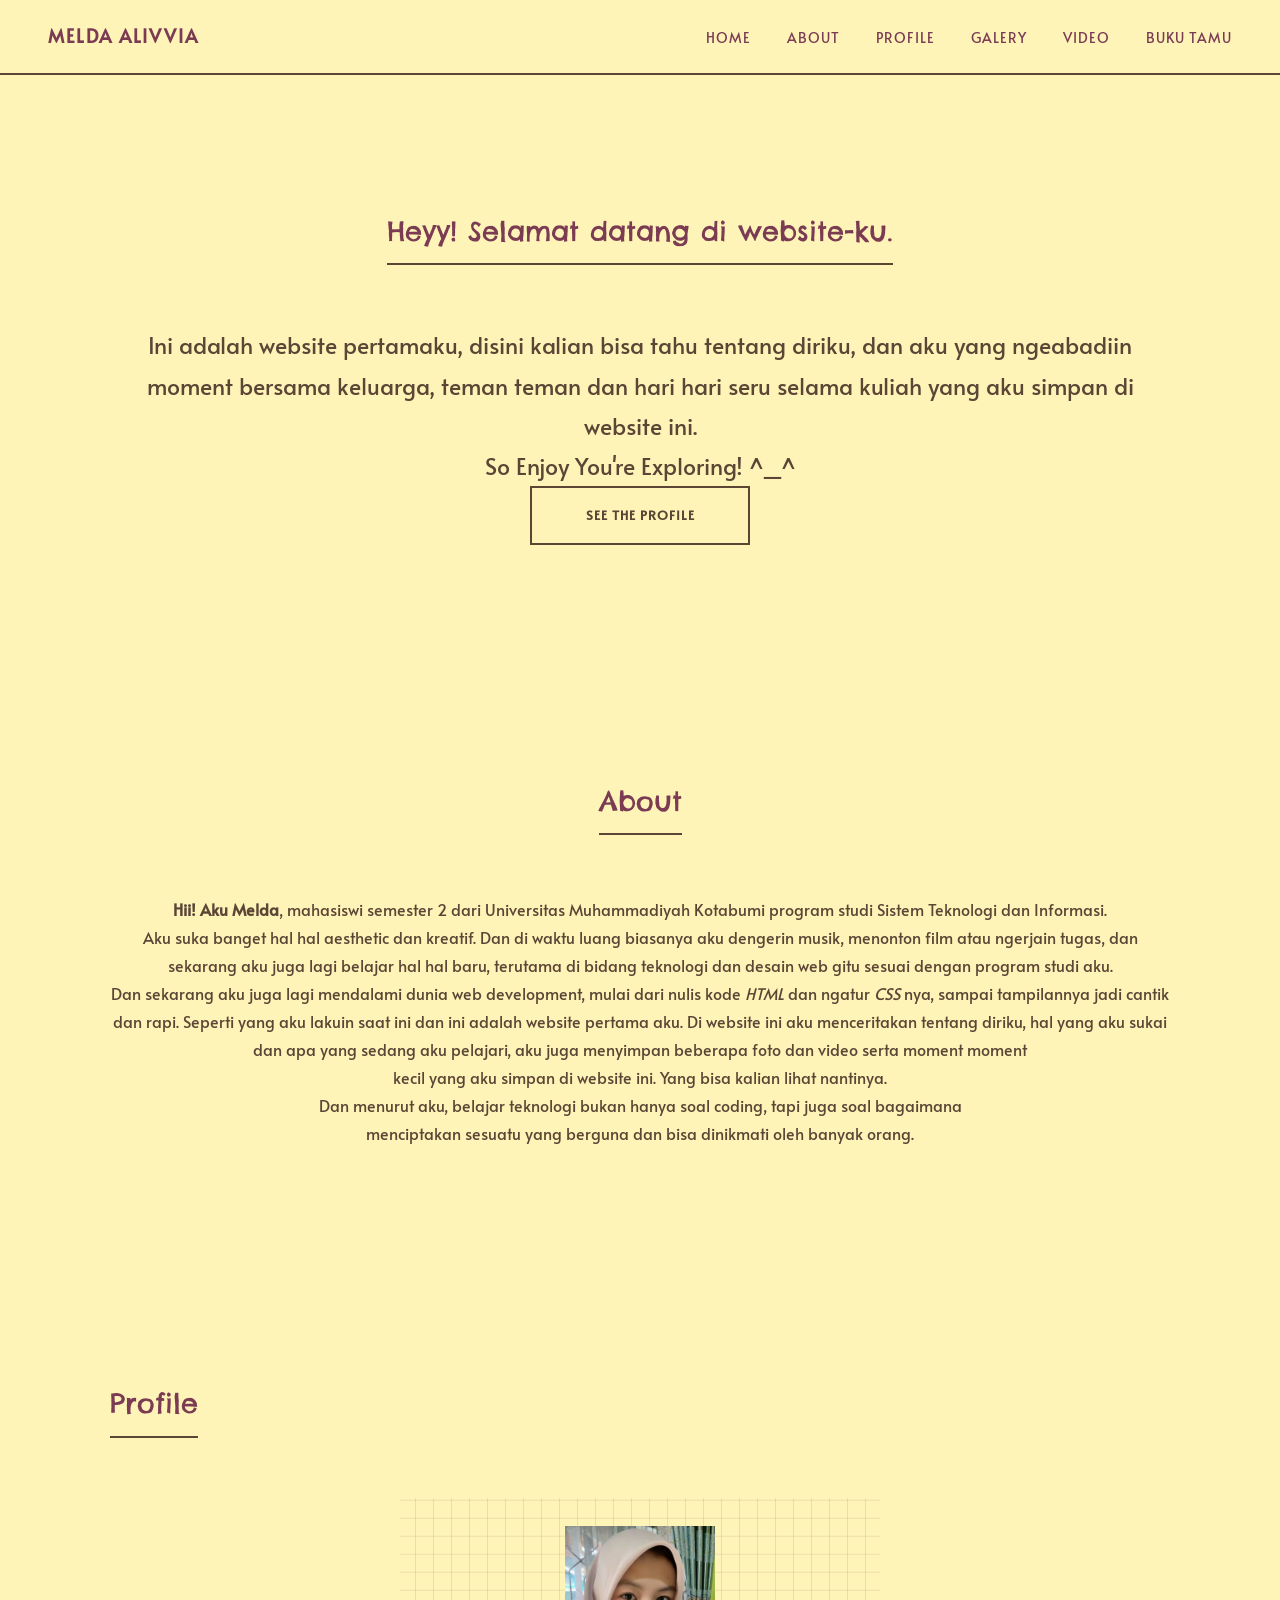
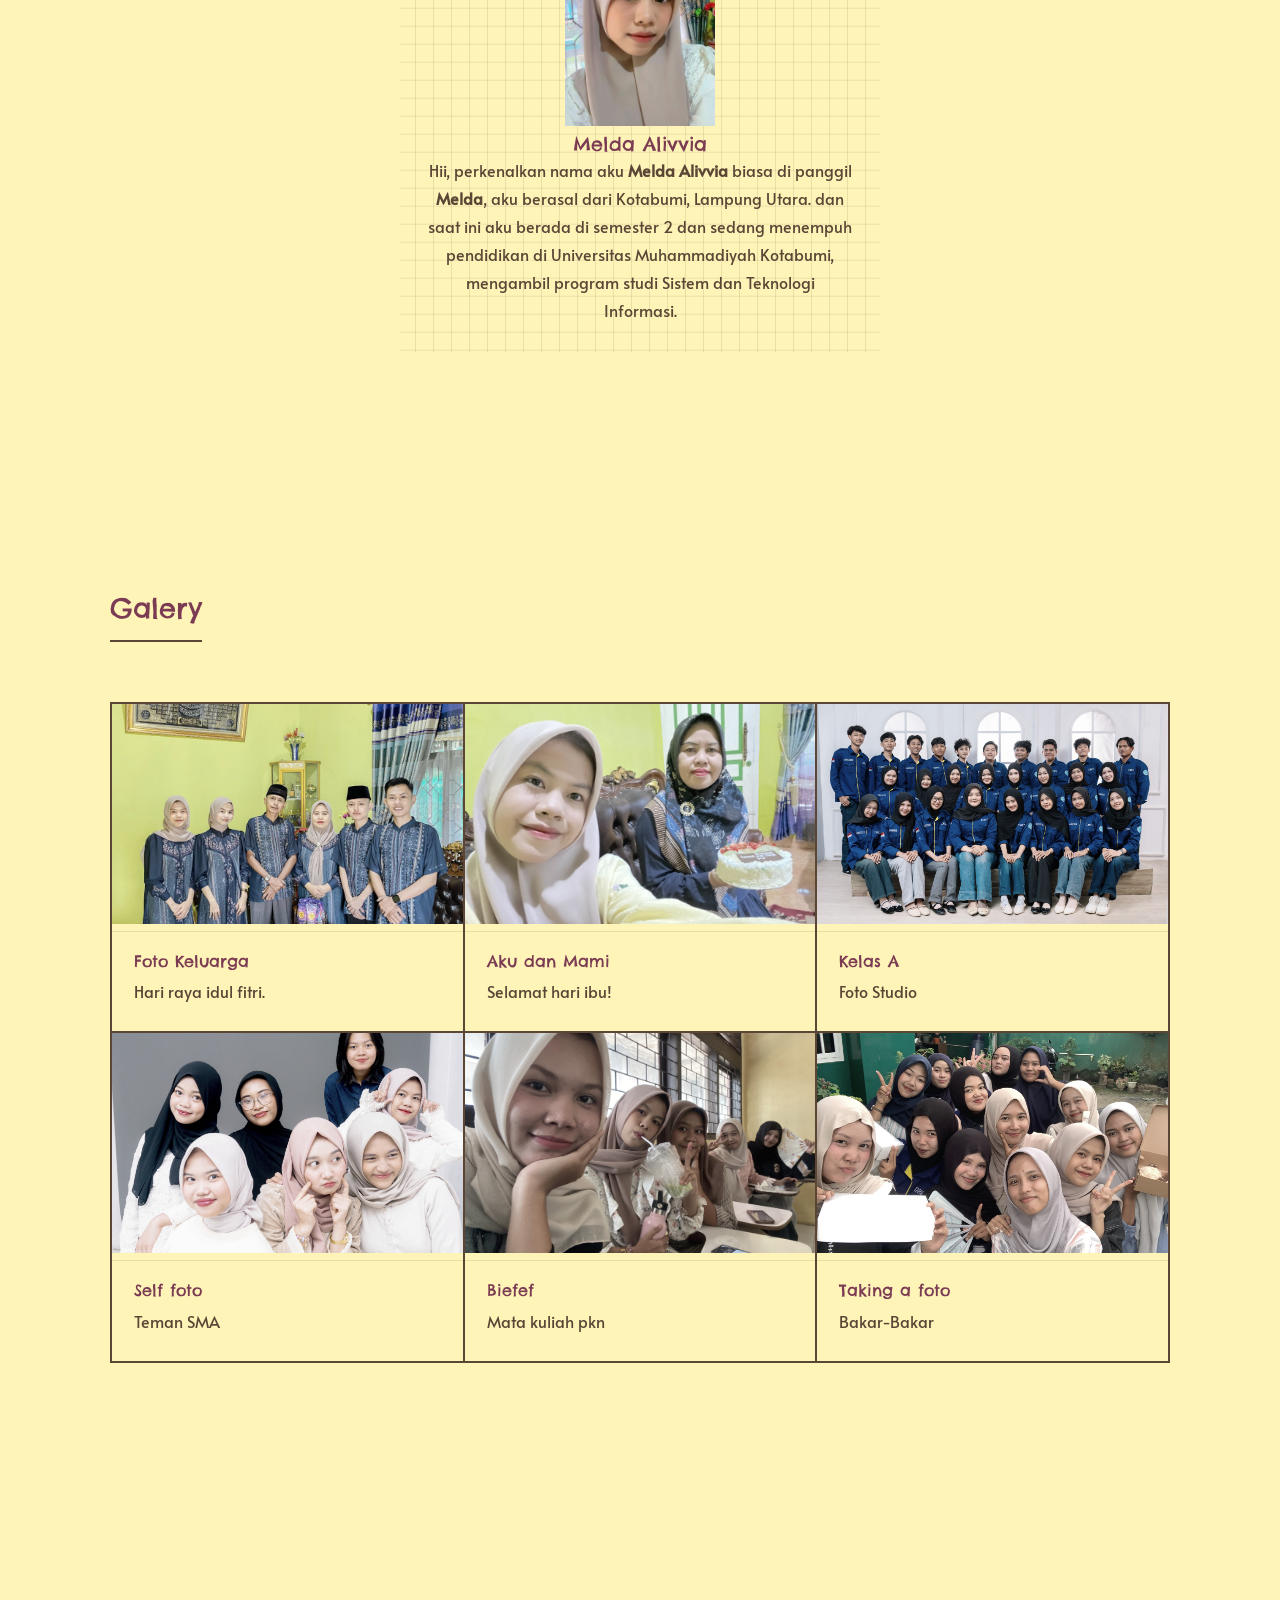
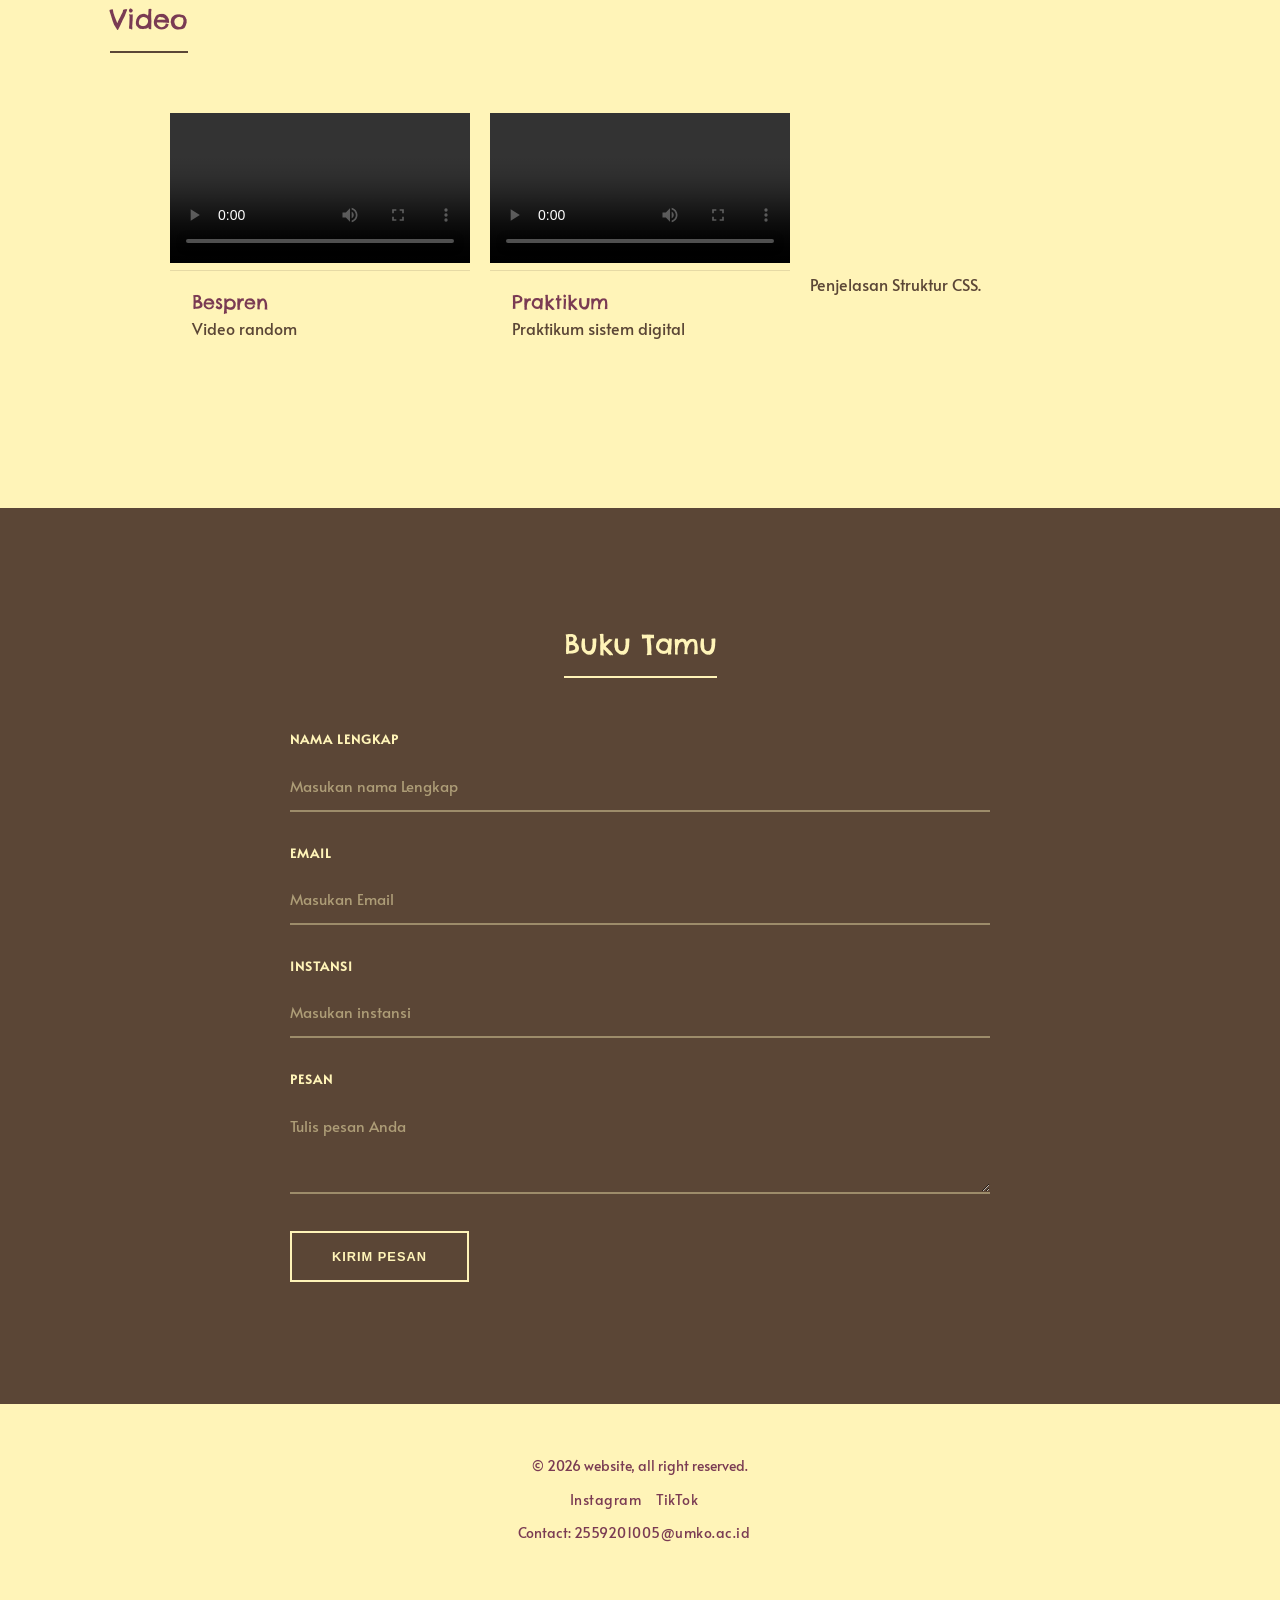
<file: index.html>
<!DOCTYPE html>
<html lang="en">
<head>
    <meta charset="UTF-8">
    <meta name="viewport" content="width=device-width, initial-scale=1.0">
    <title>Project Saya</title>
    <link rel="preconnect" href="https://fonts.googleapis.com">
    <link rel="preconnect" href="https://fonts.gstatic.com" crossorigin>
    <link href="https://fonts.googleapis.com/css2?family=Chelsea+Market&family=Alata&display=swap" rel="stylesheet">
    <link rel="stylesheet" href="https://cdns.cloudflare.com/ajax/libs/font-awesome/6.5.1/css/all.min.css" />
    <link rel="stylesheet" href="style.css" />
</head>

<body>
    <!-- Header -->
    <header>
        <h1>MELDA ALIVVIA</h1>
        <nav>
            <ul>
                <li><a href="#Home">Home</a></li>
                <li><a href="#About">About</a></li>
                <li><a href="#Profile">Profile</a></li>
                <li><a href="#Galery">Galery</a></li>
                <li><a href="#Video">Video</a></li>
                <li><a href="#bukutamu">Buku Tamu</a></li>
            </ul>
        </nav>
    </header>

    <!-- main content -->
    <main>
        <section id="Home" style="text-align: center;">
            <h2>Heyy! Selamat datang di website-ku.</h2>
            <p style="font-size: 23px;">Ini adalah website pertamaku, disini kalian bisa tahu tentang diriku, dan aku yang ngeabadiin moment bersama keluarga, teman teman dan hari hari seru selama kuliah yang aku simpan di website ini.</p>
            <p style="font-size: 23px;">So Enjoy You're Exploring! ^_^</p>
            <a href="#Profile" class="btn">See the profile</a>
        </section>

        <section id="About" style="text-align: center;">
            <h2>About</h2>
            <p><strong>Hii! Aku Melda</strong>, mahasiswi semester 2 dari Universitas Muhammadiyah Kotabumi program studi Sistem Teknologi dan Informasi.</p>
            <p>Aku suka banget hal hal aesthetic dan kreatif. Dan di waktu luang biasanya aku dengerin musik, menonton film atau ngerjain tugas, dan sekarang aku juga lagi belajar hal hal baru, terutama di bidang teknologi dan desain web gitu sesuai dengan program studi aku.</p>
            <p>Dan sekarang aku juga lagi mendalami dunia web development, mulai dari nulis kode <em>HTML</em> dan ngatur <em>CSS</em> nya, sampai tampilannya jadi cantik dan rapi. Seperti yang aku lakuin saat ini dan ini adalah website pertama aku. Di website ini aku menceritakan tentang diriku, hal yang aku sukai</p>
            <p>dan apa yang sedang aku pelajari, aku juga menyimpan beberapa foto dan video serta moment moment</p>
            <p>kecil yang aku simpan di website ini. Yang bisa kalian lihat nantinya.</p>
            <p>Dan menurut aku, belajar teknologi bukan hanya soal coding, tapi juga soal bagaimana</p>
            <p>menciptakan sesuatu yang berguna dan bisa dinikmati oleh banyak orang.</p>
        </section>

        <section id="Profile">
            <h2>Profile</h2>
            <div class="profile-container">
                <div class="profile-photo">
                    <img src="aset/foto/aku.jpeg" alt="foto profil" width="150">
                <h3>Melda Alivvia</h3>
                <div class="profile-card">
                <p>Hii, perkenalkan nama aku <strong>Melda Alivvia</strong> biasa di panggil <strong>Melda</strong>, aku berasal dari Kotabumi, Lampung Utara. dan saat ini aku berada di semester 2 dan sedang menempuh pendidikan di Universitas Muhammadiyah Kotabumi, mengambil program studi Sistem dan Teknologi Informasi.</p>
            </div>
            </div>
        </section>

        <section id="Galery">
            <h2>Galery</h2>
            <ul>
                <li>
                    <figure class="foto-card">
                        <img src="aset/foto/foto keluarga.jpeg" alt="foto keluarga">
                        <figcaption>
                             <h4>Foto Keluarga</h4>
                            <p>Hari raya idul fitri.</p>
                        </figcaption>
                    </figure>
                </li>
                <li>
                    <figure class="foto-card">
                        <img src="aset/foto/aku dan mami.jpeg" alt="aku dan mami">
                        <figcaption>
                            <h4>Aku dan Mami</h4>
                            <p>Selamat hari ibu!</p>
                        </figcaption>
                    </figure>
                </li>
                <li>
                    <figure class="foto-card">
                        <img src="aset/foto/kelas A.jpeg" alt="kelas a">
                        <figcaption>
                            <h4>Kelas A</h4>
                            <p>Foto Studio</p>
                             </figcaption>
                    </figure>
                </li>
                <figure class="foto-card">
                        <img src="aset/foto/sma.jpeg" alt="kelas a">
                        <figcaption>
                            <h4>Self foto</h4>
                            <p>Teman SMA</p>
                             </figcaption>
                    </figure>
                </li>
                <figure class="foto-card">
                        <img src="aset/foto/temann.jpeg" alt="temann">
                        <figcaption>
                            <h4>Biefef</h4>
                            <p>Mata kuliah pkn</p>
                             </figcaption>
                    </figure>
                </li>
                <figure class="foto-card">
                        <img src="aset/foto/teman.jpeg" alt="kelas a">
                        <figcaption>
                            <h4>Taking a foto</h4>
                            <p>Bakar-Bakar</p>
                             </figcaption>
                    </figure>
                </li>
         </ul>
        </section>

        <section id="Video">
            <h2>Video</h2>
            <ul class="video-grid" style="display:grid; grid-template-columns: repeat(3, 300px); gap: 20px; list-style:none; padding: 0 40px; justify-content: center;">
                <li>
                    <figure class="foto-card">
                        <video src="aset/vidio/vidio1.mp4" controls style="width:100%"></video>
                        <figcaption>
                            <h3>Bespren</h3>
                            <p>Video random</p>
                        </figcaption>
                    </figure>
                </li>
                <li>
                    <figure class="foto-card">
                        <video src="aset/vidio/praktikum.mp4" controls style="width:100%"></video>
                        <figcaption>
                            <h3>Praktikum</h3>
                            <p>Praktikum sistem digital</p>
                            </figcaption>
                    </figure>
                </li>
                <li>
                <figure>
                    <iframe
                    width="300"
                    height="150"
                    src="https://www.youtube.com/embed/r7fSD5VW0GA"
                    title="Website Explanation"
                    frameborder="0"
                    allow="accelerometer; autoplay; clipboard-write; encrypted-media; gyroscope; picture-in-picture; web-share"
                    allowfullscreen>
                    </iframe>
                    <figcaption>
                    <p>Penjelasan Struktur CSS.</p>
                    </figcaption>
                </figure>
                </li>         
            </ul>
        </section>
    </main>
    <section id="bukutamu">
        <h2>Buku Tamu</h2>
        <div class="guestbook">
            <form action="#" method="post">
        <div class="form-grid">
        <div class="form-group">
                <label>Nama Lengkap</label>
                <input type="text" placeholder="Masukan nama Lengkap" required />
            </div>
                <div class="form-group">
                    <label>Email</label>
                    <input type="text" placeholder="Masukan Email" required />
                </div>
                </div>

                <div class="form-grid">
                <div class="form-group">
                    <label>Instansi</label>
                    <input type="text" placeholder="Masukan instansi" required />
                    </div>
                    <div class="form-group">
                        <label>Pesan</label>
                        <textarea rows="3" placeholder="Tulis pesan Anda"></textarea>
                        </div>
                        <button type="submit">Kirim Pesan</button>
                        </form>
                        </div>
                    </section>

    <!-- Footer -->
    <footer>
        <p>&copy; 2026 website, all right reserved.</p>
        <p>
            <a href="https://www.instagram.com/mlda.alv?igsh=cDhicGRxbzNncjds" target="_blank">Instagram</a>
            <a href="https://www.tiktok.com/@lvy.2521?_r=1&_t=ZS-97QVim5m6dx" target="_blank">TikTok</a>
        </p>
        <p>Contact: <a href="mailto:2559201005@umko.ac.id">2559201005@umko.ac.id</a></p>
    </footer>
</body>
</html>
</file>
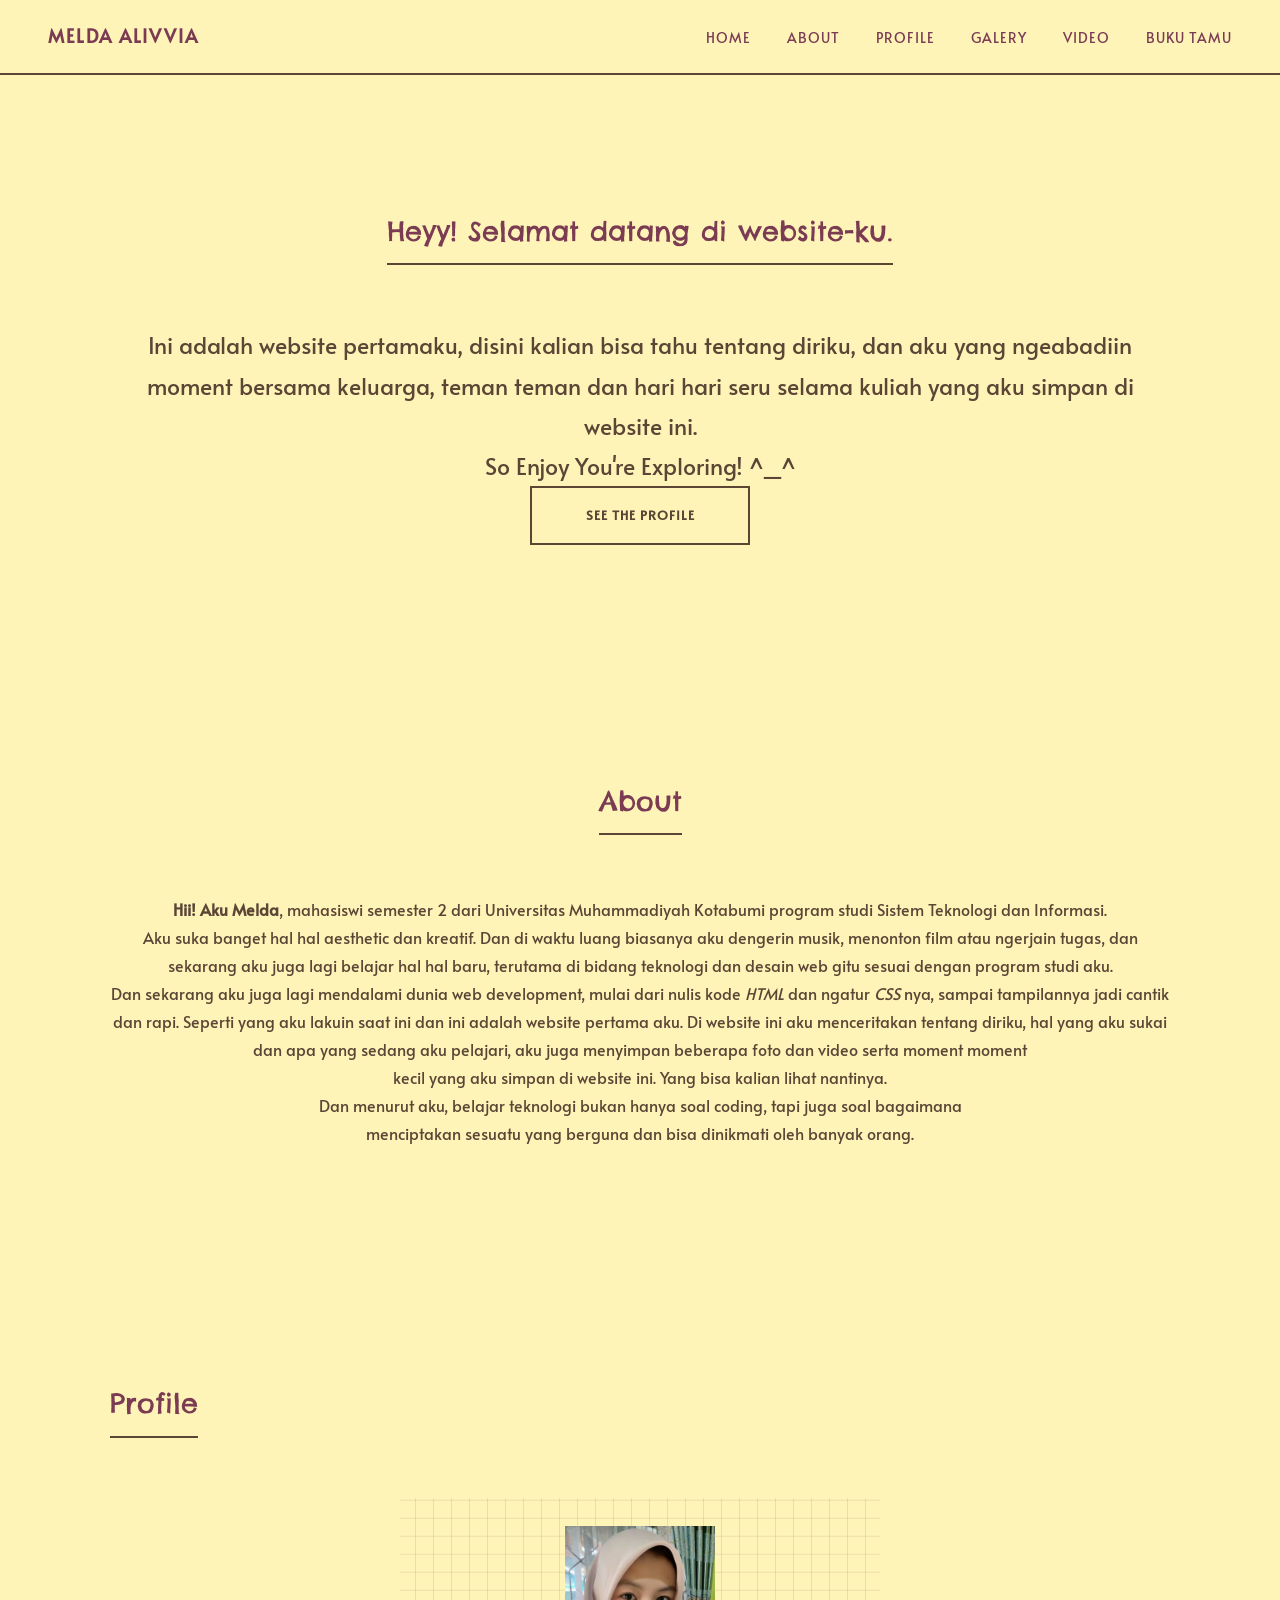
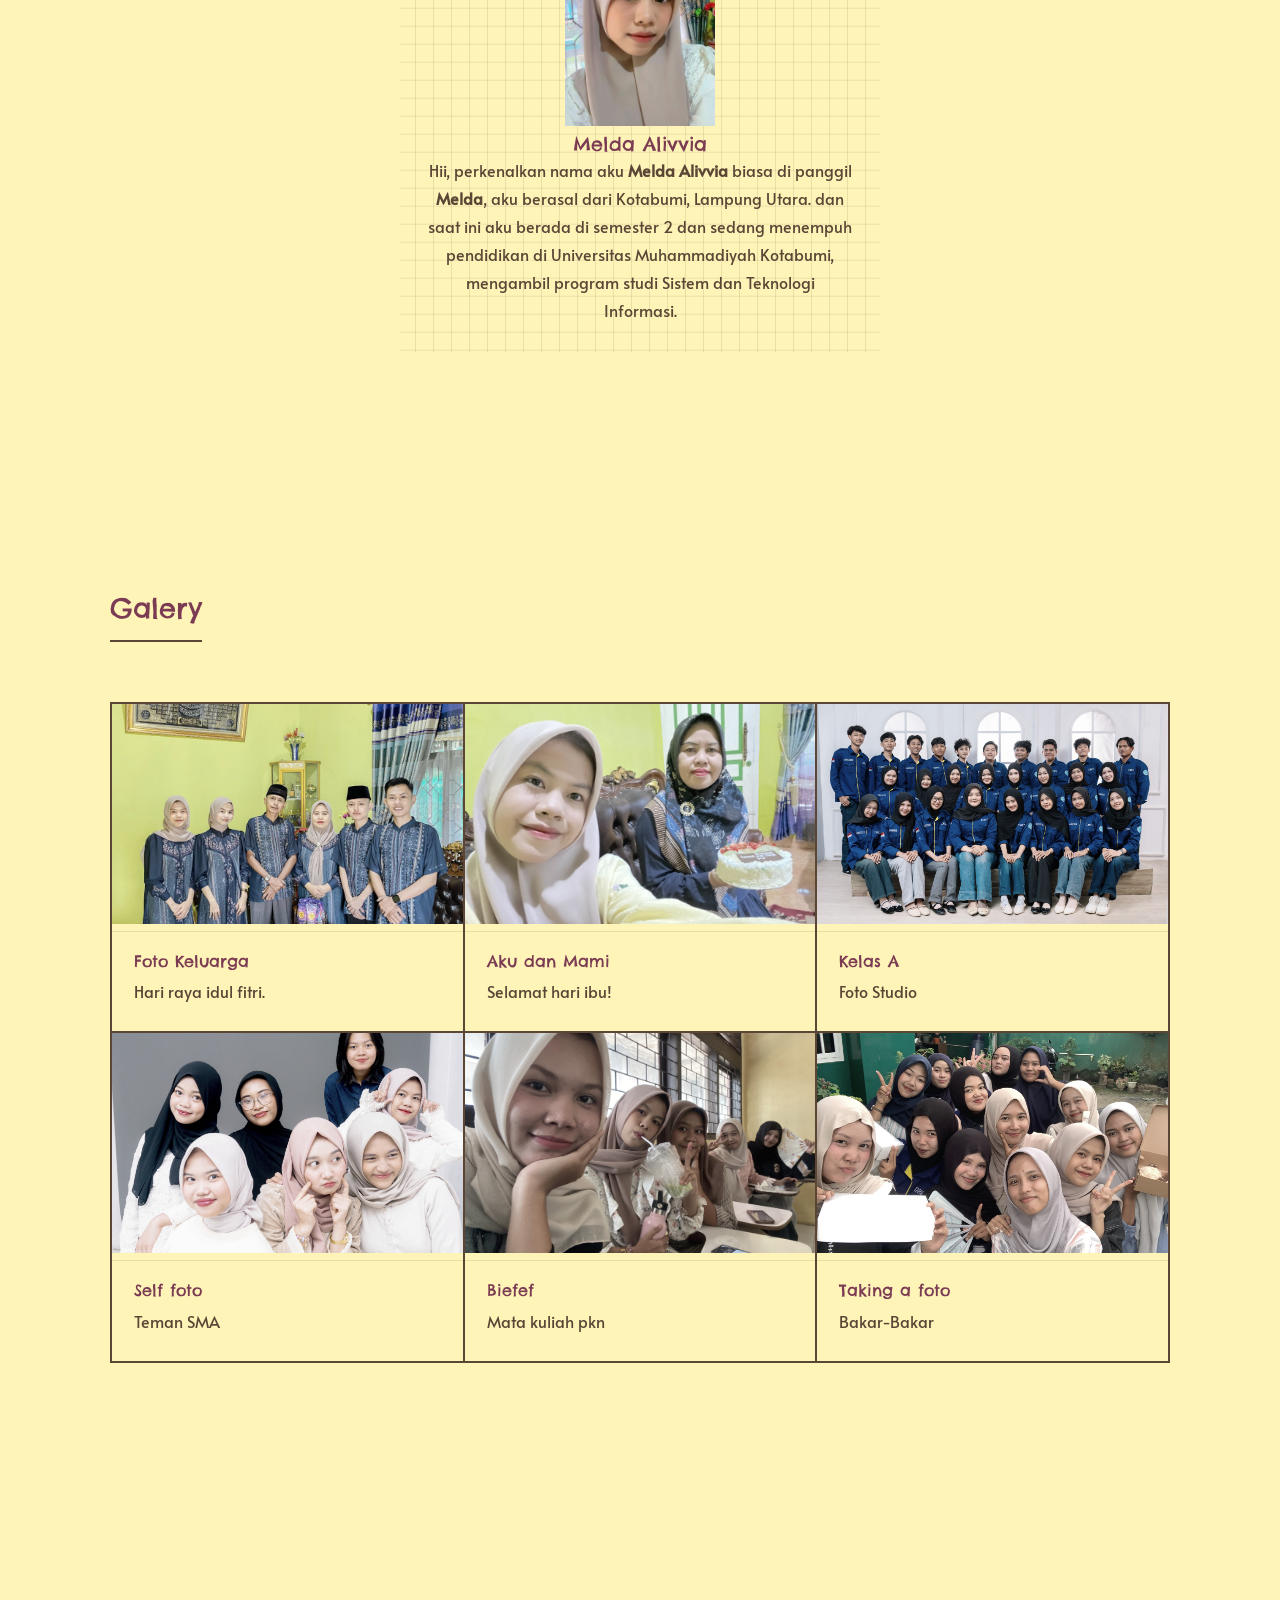
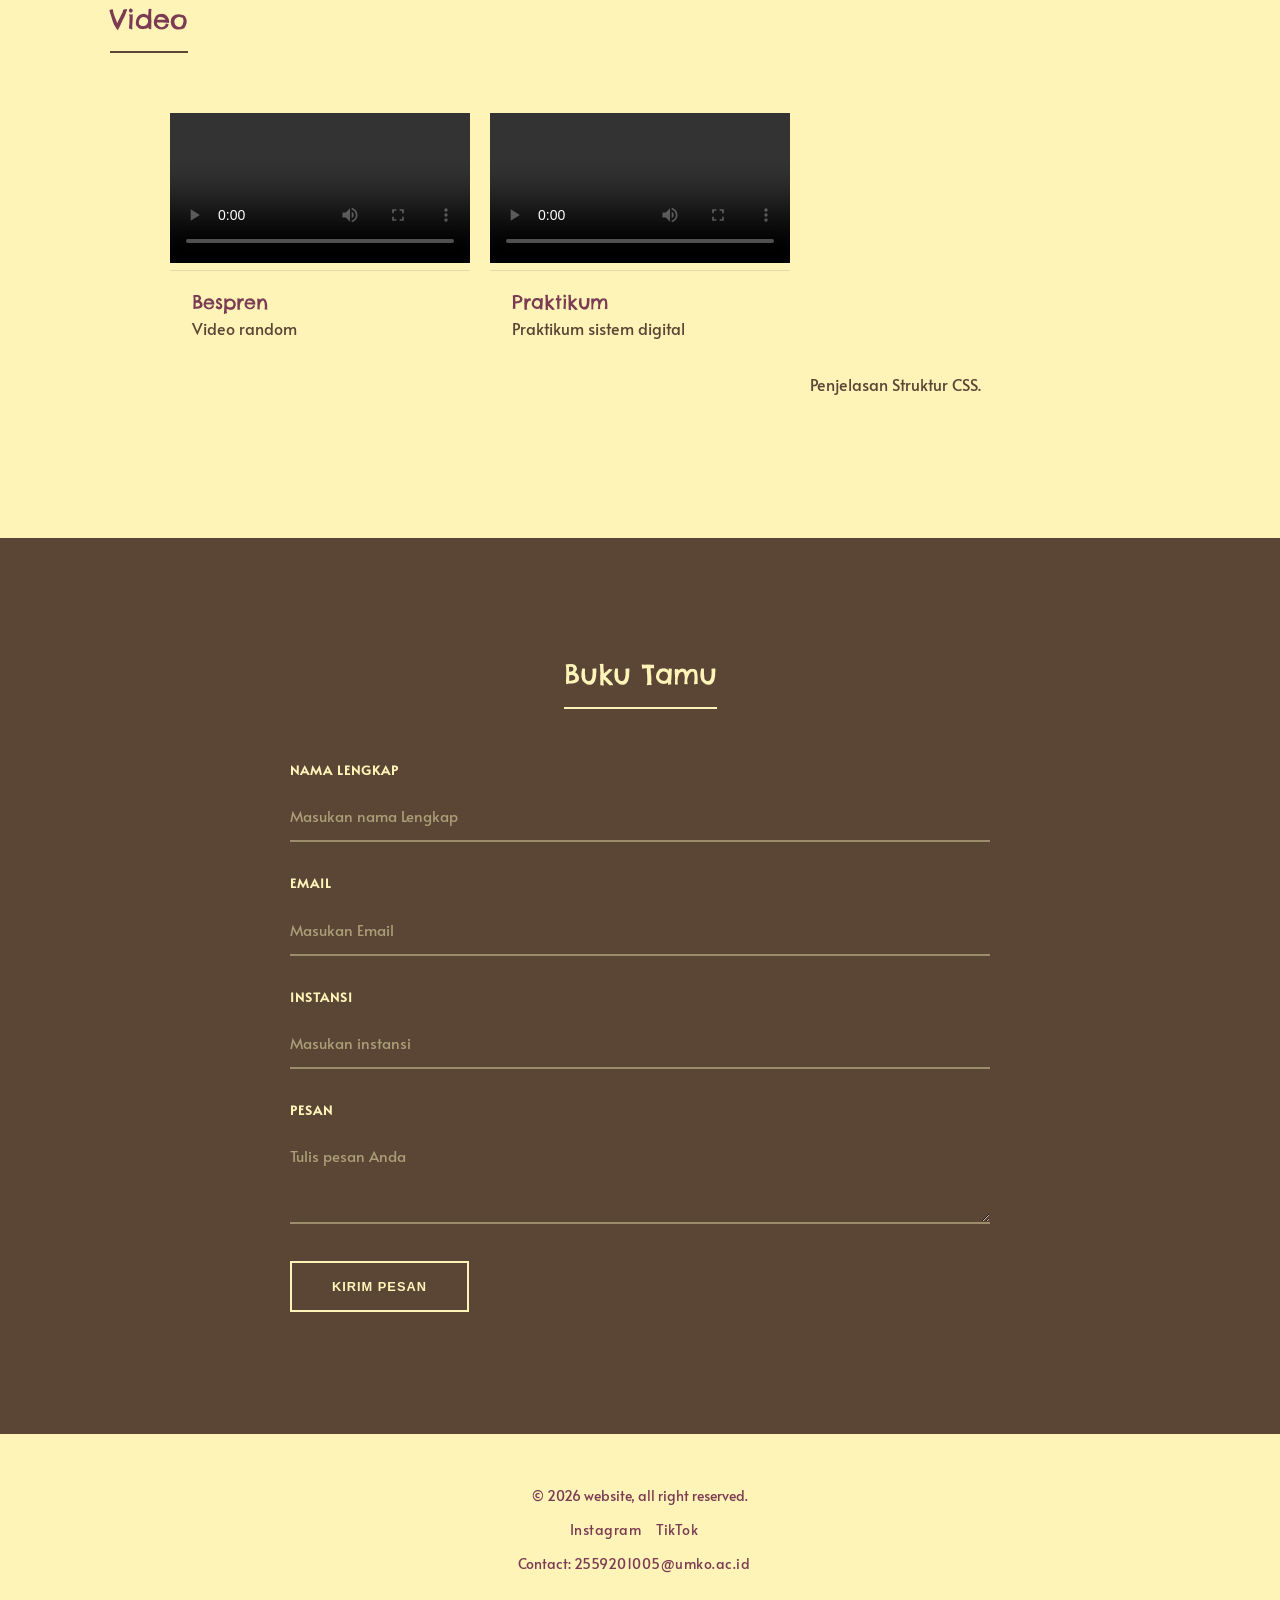
<file: indexs.html>
<!DOCTYPE html>
<html lang="en">
<head>
    <meta charset="UTF-8">
    <meta name="viewport" content="width=device-width, initial-scale=1.0">
    <title>Project Saya</title>
    <link rel="preconnect" href="https://fonts.googleapis.com">
    <link rel="preconnect" href="https://fonts.gstatic.com" crossorigin>
    <link href="https://fonts.googleapis.com/css2?family=Chelsea+Market&family=Alata&display=swap" rel="stylesheet">
    <link rel="stylesheet" href="https://cdns.cloudflare.com/ajax/libs/font-awesome/6.5.1/css/all.min.css" />
    <link rel="stylesheet" href="style2.css" />
</head>

<body>
    <!-- Header -->
    <header>
        <h1>MELDA ALIVVIA</h1>
        <nav>
            <ul>
                <li><a href="#Home">Home</a></li>
                <li><a href="#About">About</a></li>
                <li><a href="#Profile">Profile</a></li>
                <li><a href="#Galery">Galery</a></li>
                <li><a href="#Video">Video</a></li>
                <li><a href="#bukutamu">Buku Tamu</a></li>
            </ul>
        </nav>
    </header>

    <!-- main content -->
    <main>
        <section id="Home" style="text-align: center;">
            <h2>Heyy! Selamat datang di website-ku.</h2>
            <p style="font-size: 23px;">Ini adalah website pertamaku, disini kalian bisa tahu tentang diriku, dan aku yang ngeabadiin moment bersama keluarga, teman teman dan hari hari seru selama kuliah yang aku simpan di website ini.</p>
            <p style="font-size: 23px;">So Enjoy You're Exploring! ^_^</p>
            <a href="#Profile" class="btn">See the profile</a>
        </section>

        <section id="About" style="text-align: center;">
            <h2>About</h2>
            <p><strong>Hii! Aku Melda</strong>, mahasiswi semester 2 dari Universitas Muhammadiyah Kotabumi program studi Sistem Teknologi dan Informasi.</p>
            <p>Aku suka banget hal hal aesthetic dan kreatif. Dan di waktu luang biasanya aku dengerin musik, menonton film atau ngerjain tugas, dan sekarang aku juga lagi belajar hal hal baru, terutama di bidang teknologi dan desain web gitu sesuai dengan program studi aku.</p>
            <p>Dan sekarang aku juga lagi mendalami dunia web development, mulai dari nulis kode <em>HTML</em> dan ngatur <em>CSS</em> nya, sampai tampilannya jadi cantik dan rapi. Seperti yang aku lakuin saat ini dan ini adalah website pertama aku. Di website ini aku menceritakan tentang diriku, hal yang aku sukai</p>
            <p>dan apa yang sedang aku pelajari, aku juga menyimpan beberapa foto dan video serta moment moment</p>
            <p>kecil yang aku simpan di website ini. Yang bisa kalian lihat nantinya.</p>
            <p>Dan menurut aku, belajar teknologi bukan hanya soal coding, tapi juga soal bagaimana</p>
            <p>menciptakan sesuatu yang berguna dan bisa dinikmati oleh banyak orang.</p>
        </section>

        <section id="Profile">
            <h2>Profile</h2>
            <div class="profile-container">
                <div class="profile-photo">
                    <img src="aset/foto/aku.jpeg" alt="foto profil" width="150">
                <h3>Melda Alivvia</h3>
                <div class="profile-card">
                <p>Hii, perkenalkan nama aku <strong>Melda Alivvia</strong> biasa di panggil <strong>Melda</strong>, aku berasal dari Kotabumi, Lampung Utara. dan saat ini aku berada di semester 2 dan sedang menempuh pendidikan di Universitas Muhammadiyah Kotabumi, mengambil program studi Sistem dan Teknologi Informasi.</p>
            </div>
            </div>
        </section>

        <section id="Galery">
            <h2>Galery</h2>
            <ul>
                <li>
                    <figure class="foto-card">
                        <img src="aset/foto/foto keluarga.jpeg" alt="foto keluarga">
                        <figcaption>
                             <h4>Foto Keluarga</h4>
                            <p>Hari raya idul fitri.</p>
                        </figcaption>
                    </figure>
                </li>
                <li>
                    <figure class="foto-card">
                        <img src="aset/foto/aku dan mami.jpeg" alt="aku dan mami">
                        <figcaption>
                            <h4>Aku dan Mami</h4>
                            <p>Selamat hari ibu!</p>
                        </figcaption>
                    </figure>
                </li>
                <li>
                    <figure class="foto-card">
                        <img src="aset/foto/kelas A.jpeg" alt="kelas a">
                        <figcaption>
                            <h4>Kelas A</h4>
                            <p>Foto Studio</p>
                             </figcaption>
                    </figure>
                </li>
                <figure class="foto-card">
                        <img src="aset/foto/sma.jpeg" alt="kelas a">
                        <figcaption>
                            <h4>Self foto</h4>
                            <p>Teman SMA</p>
                             </figcaption>
                    </figure>
                </li>
                <figure class="foto-card">
                        <img src="aset/foto/temann.jpeg" alt="temann">
                        <figcaption>
                            <h4>Biefef</h4>
                            <p>Mata kuliah pkn</p>
                             </figcaption>
                    </figure>
                </li>
                <figure class="foto-card">
                        <img src="aset/foto/teman.jpeg" alt="kelas a">
                        <figcaption>
                            <h4>Taking a foto</h4>
                            <p>Bakar-Bakar</p>
                             </figcaption>
                    </figure>
                </li>
         </ul>
        </section>

        <section id="Video">
            <h2>Video</h2>
            <ul class="video-grid" style="display:grid; grid-template-columns: repeat(3, 300px); gap: 20px; list-style:none; padding: 0 40px; justify-content: center;">
                <li>
                    <figure class="foto-card">
                        <video src="aset/vidio/vidio1.mp4" controls style="width:100%"></video>
                        <figcaption>
                            <h3>Bespren</h3>
                            <p>Video random</p>
                        </figcaption>
                    </figure>
                </li>
                <li>
                    <figure class="foto-card">
                        <video src="aset/vidio/praktikum.mp4" controls style="width:100%"></video>
                        <figcaption>
                            <h3>Praktikum</h3>
                            <p>Praktikum sistem digital</p>
                            </figcaption>
                    </figure>
                </li>
                <li>
                <figure>
                    <iframe
                    width="100"
                    height="250"
                    src="https://www.youtube.com/embed/r7fSD5VW0GA"
                    title="Website Explanation"
                    frameborder="0"
                    allow="accelerometer; autoplay; clipboard-write; encrypted-media; gyroscope; picture-in-picture; web-share"
                    allowfullscreen>
                    </iframe>
                    <figcaption>
                    <p>Penjelasan Struktur CSS.</p>
                    </figcaption>
                </figure>
                </li>         
            </ul>
        </section>
    </main>
    <section id="bukutamu">
        <h2>Buku Tamu</h2>
        <div class="guestbook">
            <form action="#" method="post">
        <div class="form-grid">
        <div class="form-group">
                <label>Nama Lengkap</label>
                <input type="text" placeholder="Masukan nama Lengkap" required />
            </div>
                <div class="form-group">
                    <label>Email</label>
                    <input type="text" placeholder="Masukan Email" required />
                </div>
                </div>

                <div class="form-grid">
                <div class="form-group">
                    <label>Instansi</label>
                    <input type="text" placeholder="Masukan instansi" required />
                    </div>
                    <div class="form-group">
                        <label>Pesan</label>
                        <textarea rows="3" placeholder="Tulis pesan Anda"></textarea>
                        </div>
                        <button type="submit">Kirim Pesan</button>
                        </form>
                        </div>
                    </section>

    <!-- Footer -->
    <footer>
        <p>&copy; 2026 website, all right reserved.</p>
        <p>
            <a href="https://www.instagram.com/mlda.alv?igsh=cDhicGRxbzNncjds" target="_blank">Instagram</a>
            <a href="https://www.tiktok.com/@lvy.2521?_r=1&_t=ZS-97QVim5m6dx" target="_blank">TikTok</a>
        </p>
        <p>Contact: <a href="mailto:2559201005@umko.ac.id">2559201005@umko.ac.id</a></p>
    </footer>
</body>
</html>
</file>
<file: style.css>
* {
    margin: 0;
    padding: 0;
    box-sizing: border-box;
}
html {
    scroll-behavior: smooth;
}

body {
    font-family: "Alata",sans-serif;
    background-color: #FFF4B8;
    color: #5b4636;
    line-height: 1.75;
    -webkit-font-smoothing: antialiased;
}

h1,
h2,
h3,
h4 {
    font-family: "Chelsea Market", cursive;
    color: #7a3b53;
    line-height: 1.2;
    font-weight: 400;
}

section:not(#home, #bukutamu) {
    padding: 120px 0;
    border-bottom: none;
}

section h2 {
    font-family: "Chelsea Market", cursive;
    color: #7a3b53;
    font-size: 1.7rem;
    margin-bottom: 60px;
    text-align: left;
    padding-bottom: 16px;
    border-bottom: 2px solid #5b4636;
    display: inline-block;
}

header {
    position: sticky;
    top: 0;
    z-index: 999;
    display: flex;
    justify-content: space-between;
    align-items: center;
    padding: 1.4rem 3rem;
    background: #FFF4B8;
    border-bottom: 2px solid #5b4636;
}

header h1 {
    font-family: "Alata", cursive;
    font-size: 1.1rem;
    color: #7a3b53;
    letter-spacing: 2px;
    font-weight: 700;
}

nav ul {
    list-style: none;
    display: flex;
    gap: 36px;
    align-items: center;
}

nav ul li a {
    text-decoration: none;
    color: #7a3b53;
    font-weight: 500;
    font-size: 0.85rem;
    letter-spacing: 1px;
    text-transform: uppercase;
    transition: opacity 0.2s ease;
}

nav ul li a:hover {
    opacity: 0.55;
}

main {
    max-width: 1100px;
    margin: auto;
    padding: 20px;
}

#home {
    text-align: left;
    background: #FFF4B8;
    padding: 160px 20px 100px;
    border-radius: 0;
    border-bottom: 2px solid #5b4636;
    max-width: 1100px;
    margin: 0 auto;
}

#home h2 {
    font-size: 3.4rem;
    margin-bottom: 28px;
    font-weight: 400;
    max-width: 700px;
}

#home p {
    max-width: 560px;
    margin: 0 0 16px;
    font-size: 1rem;
    color: #5b4636;
}

#home a {
    display: inline-block;
    margin-top: 24px;
    padding: 16px 0;
    width: 220px;
    text-align: center;
    text-decoration: none;
    background: transparent;
    color: #5b4636;
    border: 2px solid #5b4636;
    border-radius: 0;
    font-weight: 600;
    letter-spacing: 1px;
    text-transform: uppercase;
    font-size: 0.8rem;
    transition: all 0.25s ease;
    box-shadow: none;
}

#home a:hover {
    background: #5b4636;
    color: #FFF4B8;
    transform: none;
    box-shadow: none;
}

.btn {
    display: inline-block;
    padding: 16px 0;
    width: 220px;
    text-align: center;
    text-decoration: none;
    color: #5b4636;
    background: transparent;
    border: 2px solid #5b4636;
    border-radius: 0;
    font-weight: 600;
    letter-spacing: 1px;
    text-transform: uppercase;
    font-size: 0.8rem;
    transition: all 0.25s ease;
}

.btn:hover {
    transform: none;
    background: #5b4636;
    color: #FFF4B8;
}

#about {
    padding: 120px 0;
    max-width: 1100px;
    margin: auto;
}

#about p {
    max-width: 720px;
    margin: 0 0 24px;
    text-align: left;
    text-indent: 0;
    font-size: 1.02rem;
}

#profile {
    padding: 120px 0;
    max-width: 1100px;
    margin: auto;
}

.profile-container {
    max-width: 480px;
    margin: 0 auto;
    text-align: center;
    display: grid;
    justify-items: center;
    gap: 28px;
}

.profile-photo {
    margin-bottom: 0;
    display: inline-block;
    padding: 28px;
    background-image:
        linear-gradient(rgba(91, 70, 54, 0.12) 1px, transparent 1px),
        linear-gradient(90deg, rgba(91, 70, 54, 0.12) 1px, transparent 1px);
    background-size: 18px 18px;
    background-position: center;
}

#profile img {
    width: 170px;
    height: 170px;
    object-fit: cover;
    border-radius: 0;
    border: 2px solid #5b4636;
    box-shadow: none;
    display: block;
}

#profile h3 {
    color: #7a3b53;
    margin: 0 0 4px;
    font-weight: 400;
    font-size: 1.4rem;
}

#profile p {
    text-align: center;
    text-indent: 0;
    max-width: 420px;
    margin: 0 auto 15px;
}

#Galery ul {
    list-style: none;
    display: grid;
    grid-template-columns: repeat(auto-fit, minmax(280px, 1fr));
    gap: 2px;
    padding: 0;
    background: #5b4636;
    border: 2px solid #5b4636;
}

#Galery ul li {
    list-style: none;
}

.foto-card {
    position: relative;
    overflow: hidden;
    border-radius: 0;
    background: #FFF4B8;
    transition: transform 0.35s ease, box-shadow 0.35s ease;
    box-shadow: none;
}

.foto-card:hover {
    transform: translateY(-8px);
    box-shadow: 0 14px 24px rgba(91, 70, 54, 0.18);
}

.foto-card img {
    width: 100%;
    height: 220px;
    object-fit: cover;
    transition: filter 0.4s ease, transform 0.4s ease;
    filter: grayscale(40%);
}

.foto-card:hover img {
    transform: scale(1.04);
    filter: grayscale(0%);
}

.caption1 {
    position: static;
    display: inline-block;
    background: transparent;
    color: #7a3b53;
    padding: 0;
    border-radius: 0;
    font-size: 11px;
    font-weight: 600;
    letter-spacing: 1px;
    text-transform: uppercase;
}

.foto-card figcaption {
    font-family: "Alata", sans-serif;
    padding: 20px 22px 26px;
    border-top: 1px solid rgba(91, 70, 54, 0.15);
}

.foto-card h4 {
    font-family: "Chelsea Market", cursive;
    color: #7a3b53;
    margin-bottom: 6px;
    font-weight: 400;
    font-size: 1rem;
}

#video-grid {
    list-style: none;
    display: grid;
    grid-template-columns: repeat(auto-fit, minmax(150px, 1fr));
    gap: 2px;
    background: #5b4636;
    border: 2px solid #5b4636;
}

#video figure {
    background: #FFF4B8;
    padding: 0;
    border-radius: 0;
    transition: transform 0.35s ease, box-shadow 0.35s ease;
    box-shadow: none;
}

#video figure:hover {
    transform: translateY(-8px);
    box-shadow: 0 14px 24px rgba(91, 70, 54, 0.18);
}

#video-grid video {
    width: 100%;
    height: 170px;
    object-fit: cover;
    border-radius: 0;
    display: block;
    transition: filter 0.4s ease;
    filter: grayscale(30%);
}

#video figure:hover video {
    filter: grayscale(0%);
}

#video figcaption {
    padding: 18px 20px 24px;
    border-top: 1px solid rgba(91, 70, 54, 0.15);
}

#video figcaption h3 {
    font-family: "Chelsea Market", cursive;
    text-align: left;
    margin-top: 0;
    font-weight: 400;
    font-size: 1rem;
}

#bukutamu {
    background: #5b4636;
    display: flex;
    flex-direction: column;
    align-items: center;
    padding: 120px 20px;
    border-bottom: none;
}

#bukutamu h2 {
    color: #FFF4B8;
    text-align: left;
    margin-bottom: 50px;
    border-bottom: 2px solid #FFF4B8;
}

.guestbook {
    width: 100%;
    max-width: 700px;
    margin: auto;
    background: transparent;
    padding: 0;
    border-radius: 0;
    box-shadow: none;
}

.form-group {
    margin-bottom: 30px;
}

.form-group label {
    display: block;
    margin-bottom: 10px;
    font-weight: 600;
    color: #FFF4B8;
    font-size: 0.8rem;
    letter-spacing: 1px;
    text-transform: uppercase;
}

.form-group input,
.form-group textarea {
   width: 100%;
   padding: 14px 0;
   border: none;
   border-bottom: 2px solid rgba(255, 244, 184, 0.4);
   border-radius: 0;
   font-size: 15px;
   font-family: inherit;
   outline: none;
   color: #FFF4B8;
   background: transparent;
   transition: border-color 0.25s ease;
}

.form-group input::placeholder,
.form-group textarea::placeholder {
    color: rgba(255, 244, 184, 0.5);
}

.form-group input:focus,
.form-group textarea:focus {
    border-color: #FFF4B8;
}

.form-group textarea {
    resize: vertical;
}

button {
    width: auto;
    padding: 16px 40px;
    border: 2px solid #FFF4B8;
    border-radius: 0;
    background: transparent;
    color: #FFF4B8;
    font-size: 0.8rem;
    font-weight: 600;
    letter-spacing: 1px;
    text-transform: uppercase;
    cursor: pointer;
    transition: all 0.25s ease;
}

button:hover {
    background: #FFF4B8;
    color: #5b4636;
}

footer {
    text-align: center;
    padding: 50px 40px;
    background: #FFF4B8;
    border-top: 2px solid #5b4636;
}

footer p {
    margin-bottom: 10px;
    color: #7a3b53;
    font-size: 0.85rem;
}

footer .socials {
    display: flex;
    justify-content: center;
    gap: 22px;
    margin-bottom: 16px;
}

footer .socials a {
    color: #7a3b53;
    text-decoration: none;
    font-size: 1.4rem;
    margin: 0;
    transition: opacity 0.2s ease, transform 0.2s ease;
    display: inline-flex;
}

footer .socials a:hover {
    opacity: 0.6;
    transform: translateY(-3px);
}

footer a {
    color: #7a3b53;
    text-decoration: none;
    margin: 0 12px 0 0;
    font-size: 0.85rem;
    letter-spacing: 0.5px;
    transition: opacity 0.2s ease;
}

footer a:hover {
    opacity: 0.6;
}

#home, 
#about,
#profile,
#galery,
#video,
#bukutamu {
    animation: fadeUp 0.6s ease;
}

@keyframes fadeUp {
    from {
        opacity: 0;
        transform: translateY(14px);
    }

    to {
        opacity: 1;
        transform: translateY(0);
    }
}

@media (max-width: 992px) {
    header {
        flex-direction: column;
        gap: 15px;
        padding: 1rem;
    }

    nav ul {
        flex-wrap: wrap;
        justify-content: center;
        gap: 20px;
    }

    #home h2 {
        font-size: 2.4rem;
    }

    section h2 {
        font-size: 1.5rem;
    }

    .profile-container {
        flex-direction: column;
    }
}

@media (max-width: 768px) {
    header {
        padding: 15px;
    }

    #home {
        padding: 120px 15px 80px;
    }

    #home h2 {
        font-size: 1.9rem;
    }

    #home p {
        font-size: 1rem;
    }

    section h2 {
        font-size: 1.4rem;
        margin-bottom: 40px;
    }

    section:not(#home, #bukutamu) {
        padding: 80px 20px;
    }

    #profile img {
        width: 150px;
        height: 150px;
    }

    #galery ul,
    #video ul {
        grid-template-columns: 1fr;
    }

    .guestbook {
         padding: 0;
    }
}

@media (max-width: 480px) {
    header h1 {
        font-size: 0.95rem;
    }

    nav ul {
        flex-direction: column;
        gap: 12px;
    }

    nav ul a {
        font-size: 12px;
    }

    #home h2 {
        font-size: 1.5rem;
    }

    #profile img {
        width: 130px;
        height: 130px;
    }

    .foto-card img {
        height: 200px;
    }

    .form-group input,
    .form-group textarea {
        padding: 12px 0;
        font-size: 14px;
    }
}
</file>
<file: style2.css>
* {
    margin: 0;
    padding: 0;
    box-sizing: border-box;
}
html {
    scroll-behavior: smooth;
}

body {
    font-family: "Alata",sans-serif;
    background-color: #FFF4B8;
    color: #5b4636;
    line-height: 1.75;
    -webkit-font-smoothing: antialiased;
}

h1,
h2,
h3,
h4 {
    font-family: "Chelsea Market", cursive;
    color: #7a3b53;
    line-height: 1.2;
    font-weight: 400;
}

section:not(#home, #bukutamu) {
    padding: 120px 0;
    border-bottom: none;
}

section h2 {
    font-family: "Chelsea Market", cursive;
    color: #7a3b53;
    font-size: 1.7rem;
    margin-bottom: 60px;
    text-align: left;
    padding-bottom: 16px;
    border-bottom: 2px solid #5b4636;
    display: inline-block;
}

header {
    position: sticky;
    top: 0;
    z-index: 999;
    display: flex;
    justify-content: space-between;
    align-items: center;
    padding: 1.4rem 3rem;
    background: #FFF4B8;
    border-bottom: 2px solid #5b4636;
}

header h1 {
    font-family: "Alata", cursive;
    font-size: 1.1rem;
    color: #7a3b53;
    letter-spacing: 2px;
    font-weight: 700;
}

nav ul {
    list-style: none;
    display: flex;
    gap: 36px;
    align-items: center;
}

nav ul li a {
    text-decoration: none;
    color: #7a3b53;
    font-weight: 500;
    font-size: 0.85rem;
    letter-spacing: 1px;
    text-transform: uppercase;
    transition: opacity 0.2s ease;
}

nav ul li a:hover {
    opacity: 0.55;
}

main {
    max-width: 1100px;
    margin: auto;
    padding: 20px;
}

#home {
    text-align: left;
    background: #FFF4B8;
    padding: 160px 20px 100px;
    border-radius: 0;
    border-bottom: 2px solid #5b4636;
    max-width: 1100px;
    margin: 0 auto;
}

#home h2 {
    font-size: 3.4rem;
    margin-bottom: 28px;
    font-weight: 400;
    max-width: 700px;
}

#home p {
    max-width: 560px;
    margin: 0 0 16px;
    font-size: 1rem;
    color: #5b4636;
}

#home a {
    display: inline-block;
    margin-top: 24px;
    padding: 16px 0;
    width: 220px;
    text-align: center;
    text-decoration: none;
    background: transparent;
    color: #5b4636;
    border: 2px solid #5b4636;
    border-radius: 0;
    font-weight: 600;
    letter-spacing: 1px;
    text-transform: uppercase;
    font-size: 0.8rem;
    transition: all 0.25s ease;
    box-shadow: none;
}

#home a:hover {
    background: #5b4636;
    color: #FFF4B8;
    transform: none;
    box-shadow: none;
}

.btn {
    display: inline-block;
    padding: 16px 0;
    width: 220px;
    text-align: center;
    text-decoration: none;
    color: #5b4636;
    background: transparent;
    border: 2px solid #5b4636;
    border-radius: 0;
    font-weight: 600;
    letter-spacing: 1px;
    text-transform: uppercase;
    font-size: 0.8rem;
    transition: all 0.25s ease;
}

.btn:hover {
    transform: none;
    background: #5b4636;
    color: #FFF4B8;
}

#about {
    padding: 120px 0;
    max-width: 1100px;
    margin: auto;
}

#about p {
    max-width: 720px;
    margin: 0 0 24px;
    text-align: left;
    text-indent: 0;
    font-size: 1.02rem;
}

#profile {
    padding: 120px 0;
    max-width: 1100px;
    margin: auto;
}

.profile-container {
    max-width: 480px;
    margin: 0 auto;
    text-align: center;
    display: grid;
    justify-items: center;
    gap: 28px;
}

.profile-photo {
    margin-bottom: 0;
    display: inline-block;
    padding: 28px;
    background-image:
        linear-gradient(rgba(91, 70, 54, 0.12) 1px, transparent 1px),
        linear-gradient(90deg, rgba(91, 70, 54, 0.12) 1px, transparent 1px);
    background-size: 18px 18px;
    background-position: center;
}

#profile img {
    width: 170px;
    height: 170px;
    object-fit: cover;
    border-radius: 0;
    border: 2px solid #5b4636;
    box-shadow: none;
    display: block;
}

#profile h3 {
    color: #7a3b53;
    margin: 0 0 4px;
    font-weight: 400;
    font-size: 1.4rem;
}

#profile p {
    text-align: center;
    text-indent: 0;
    max-width: 420px;
    margin: 0 auto 15px;
}

#Galery ul {
    list-style: none;
    display: grid;
    grid-template-columns: repeat(auto-fit, minmax(280px, 1fr));
    gap: 2px;
    padding: 0;
    background: #5b4636;
    border: 2px solid #5b4636;
}

#Galery ul li {
    list-style: none;
}

.foto-card {
    position: relative;
    overflow: hidden;
    border-radius: 0;
    background: #FFF4B8;
    transition: transform 0.35s ease, box-shadow 0.35s ease;
    box-shadow: none;
}

.foto-card:hover {
    transform: translateY(-8px);
    box-shadow: 0 14px 24px rgba(91, 70, 54, 0.18);
}

.foto-card img {
    width: 100%;
    height: 220px;
    object-fit: cover;
    transition: filter 0.4s ease, transform 0.4s ease;
    filter: grayscale(40%);
}

.foto-card:hover img {
    transform: scale(1.04);
    filter: grayscale(0%);
}

.caption1 {
    position: static;
    display: inline-block;
    background: transparent;
    color: #7a3b53;
    padding: 0;
    border-radius: 0;
    font-size: 11px;
    font-weight: 600;
    letter-spacing: 1px;
    text-transform: uppercase;
}

.foto-card figcaption {
    font-family: "Alata", sans-serif;
    padding: 20px 22px 26px;
    border-top: 1px solid rgba(91, 70, 54, 0.15);
}

.foto-card h4 {
    font-family: "Chelsea Market", cursive;
    color: #7a3b53;
    margin-bottom: 6px;
    font-weight: 400;
    font-size: 1rem;
}

#video-grid {
    list-style: none;
    display: grid;
    grid-template-columns: repeat(auto-fit, minmax(150px, 1fr));
    gap: 2px;
    background: #5b4636;
    border: 2px solid #5b4636;
}

#video figure {
    background: #FFF4B8;
    padding: 0;
    border-radius: 0;
    transition: transform 0.35s ease, box-shadow 0.35s ease;
    box-shadow: none;
}

#video figure:hover {
    transform: translateY(-8px);
    box-shadow: 0 14px 24px rgba(91, 70, 54, 0.18);
}

#video-grid video {
    width: 100%;
    height: 170px;
    object-fit: cover;
    border-radius: 0;
    display: block;
    transition: filter 0.4s ease;
    filter: grayscale(30%);
}

#video figure:hover video {
    filter: grayscale(0%);
}

#video figcaption {
    padding: 18px 20px 24px;
    border-top: 1px solid rgba(91, 70, 54, 0.15);
}

#video figcaption h3 {
    font-family: "Chelsea Market", cursive;
    text-align: left;
    margin-top: 0;
    font-weight: 400;
    font-size: 1rem;
}

#bukutamu {
    background: #5b4636;
    display: flex;
    flex-direction: column;
    align-items: center;
    padding: 120px 20px;
    border-bottom: none;
}

#bukutamu h2 {
    color: #FFF4B8;
    text-align: left;
    margin-bottom: 50px;
    border-bottom: 2px solid #FFF4B8;
}

.guestbook {
    width: 100%;
    max-width: 700px;
    margin: auto;
    background: transparent;
    padding: 0;
    border-radius: 0;
    box-shadow: none;
}

.form-group {
    margin-bottom: 30px;
}

.form-group label {
    display: block;
    margin-bottom: 10px;
    font-weight: 600;
    color: #FFF4B8;
    font-size: 0.8rem;
    letter-spacing: 1px;
    text-transform: uppercase;
}

.form-group input,
.form-group textarea {
   width: 100%;
   padding: 14px 0;
   border: none;
   border-bottom: 2px solid rgba(255, 244, 184, 0.4);
   border-radius: 0;
   font-size: 15px;
   font-family: inherit;
   outline: none;
   color: #FFF4B8;
   background: transparent;
   transition: border-color 0.25s ease;
}

.form-group input::placeholder,
.form-group textarea::placeholder {
    color: rgba(255, 244, 184, 0.5);
}

.form-group input:focus,
.form-group textarea:focus {
    border-color: #FFF4B8;
}

.form-group textarea {
    resize: vertical;
}

button {
    width: auto;
    padding: 16px 40px;
    border: 2px solid #FFF4B8;
    border-radius: 0;
    background: transparent;
    color: #FFF4B8;
    font-size: 0.8rem;
    font-weight: 600;
    letter-spacing: 1px;
    text-transform: uppercase;
    cursor: pointer;
    transition: all 0.25s ease;
}

button:hover {
    background: #FFF4B8;
    color: #5b4636;
}

footer {
    text-align: center;
    padding: 50px 40px;
    background: #FFF4B8;
    border-top: 2px solid #5b4636;
}

footer p {
    margin-bottom: 10px;
    color: #7a3b53;
    font-size: 0.85rem;
}

footer .socials {
    display: flex;
    justify-content: center;
    gap: 22px;
    margin-bottom: 16px;
}

footer .socials a {
    color: #7a3b53;
    text-decoration: none;
    font-size: 1.4rem;
    margin: 0;
    transition: opacity 0.2s ease, transform 0.2s ease;
    display: inline-flex;
}

footer .socials a:hover {
    opacity: 0.6;
    transform: translateY(-3px);
}

footer a {
    color: #7a3b53;
    text-decoration: none;
    margin: 0 12px 0 0;
    font-size: 0.85rem;
    letter-spacing: 0.5px;
    transition: opacity 0.2s ease;
}

footer a:hover {
    opacity: 0.6;
}

#home, 
#about,
#profile,
#galery,
#video,
#bukutamu {
    animation: fadeUp 0.6s ease;
}

@keyframes fadeUp {
    from {
        opacity: 0;
        transform: translateY(14px);
    }

    to {
        opacity: 1;
        transform: translateY(0);
    }
}

@media (max-width: 992px) {
    header {
        flex-direction: column;
        gap: 15px;
        padding: 1rem;
    }

    nav ul {
        flex-wrap: wrap;
        justify-content: center;
        gap: 20px;
    }

    #home h2 {
        font-size: 2.4rem;
    }

    section h2 {
        font-size: 1.5rem;
    }

    .profile-container {
        flex-direction: column;
    }
}

@media (max-width: 768px) {
    header {
        padding: 15px;
    }

    #home {
        padding: 120px 15px 80px;
    }

    #home h2 {
        font-size: 1.9rem;
    }

    #home p {
        font-size: 1rem;
    }

    section h2 {
        font-size: 1.4rem;
        margin-bottom: 40px;
    }

    section:not(#home, #bukutamu) {
        padding: 80px 20px;
    }

    #profile img {
        width: 150px;
        height: 150px;
    }

    #galery ul,
    #video ul {
        grid-template-columns: 1fr;
    }

    .guestbook {
         padding: 0;
    }
}

@media (max-width: 480px) {
    header h1 {
        font-size: 0.95rem;
    }

    nav ul {
        flex-direction: column;
        gap: 12px;
    }

    nav ul a {
        font-size: 12px;
    }

    #home h2 {
        font-size: 1.5rem;
    }

    #profile img {
        width: 130px;
        height: 130px;
    }

    .foto-card img {
        height: 200px;
    }

    .form-group input,
    .form-group textarea {
        padding: 12px 0;
        font-size: 14px;
    }
}
</file>
